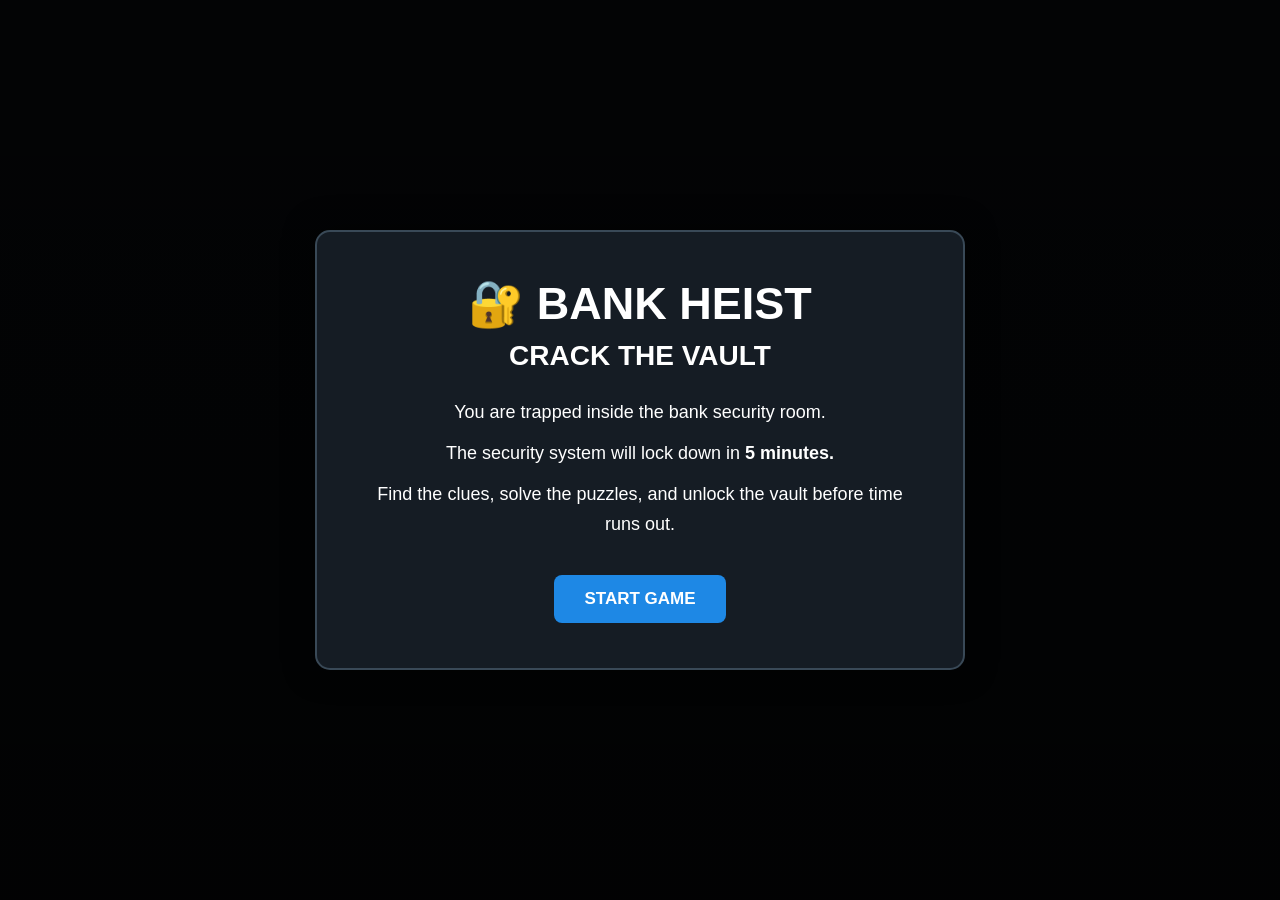
<file: frontend/index.html>
<!DOCTYPE html>
<html lang="en">
<head>
    <meta charset="UTF-8">
    <meta name="viewport" content="width=device-width, initial-scale=1.0">
    <title>Bank Heist - Crack the Vault</title>
    <link rel="stylesheet" href="style.css">
</head>
<body>
    <!-- MISSION SCREEN -->
    <div id="mission-screen" class="screen">
        <div class="mission-box">
            <h1>🔐 BANK HEIST</h1>
            <h2>CRACK THE VAULT</h2>
            <p class="mission-text">
                You are trapped inside the bank security room.
            </p>
            <p class="mission-text">
                The security system will lock down in
                <strong>5 minutes.</strong>
            </p>
            <p class="mission-text">
                Find the clues, solve the puzzles,
                and unlock the vault before time runs out.
            </p>
            <button id="start-btn" class="game-button">
                START GAME
            </button>
        </div>
    </div>
    <!-- MAIN GAME SCREEN -->
    <div id="game-screen" class="screen hidden">
        <header class="game-header">
            <div class="game-title">
                🔐 BANK HEIST
            </div>
            <div class="game-info">
                <div class="info-box">
                    ⏱️ TIME:
                    <span id="timer">05:00</span>
                </div>
                <div class="info-box">
                    ⭐ SCORE:
                    <span id="score">1000</span>
                </div>
            </div>
        </header>
        <main class="game-area">
            <h2>BANK SECURITY ROOM</h2>
            <p>
                Find the clues and unlock the vault.
            </p>
            <div class="challenge-bar">

                <div id="challenge1-status" class="challenge active">
                    🔎 Challenge 1
                </div>

                <div id="challenge2-status" class="challenge">
                    🔢 Challenge 2
                </div>

                <div id="challenge3-status" class="challenge">
                    🔐 Challenge 3
                </div>

            </div>


            <section id="game-content" class="game-content">

                <h3>Security Room</h3>

                <p>
                    Your mission begins here.
                </p>

                <p>
                    Find the hidden clue to discover the first digit.
                </p>

                <button id="continue-btn" class="game-button">
                    START CHALLENGE 1
                </button>

            </section>

        </main>

    </div>


    <!-- GAME OVER SCREEN -->

   <div id="game-over-screen" class="screen hidden">

    <div class="result-box">

        <h1>⏰ TIME'S UP!</h1>

        <h2>🔐 VAULT REMAINS LOCKED</h2>

        <p>
            The 5-minute mission has ended.
        </p>

        <p>
            The bank security system has activated
            the lockdown.
        </p>

        <p>
            Final Score:
            <strong id="game-over-score">0</strong>
        </p>

        <button id="restart-btn" class="game-button">
            🔄 TRY AGAIN
        </button>

    </div>

</div>
    <!-- LEVEL COMPLETE SCREEN -->

    <div id="complete-screen" class="screen hidden">

        <div class="result-box">

            <h1>🔓 VAULT UNLOCKED!</h1>

            <h2>MISSION COMPLETE 🎉</h2>

            <p>
                You successfully cracked the vault.
            </p>

            <p>
                Final Score:
                <strong id="final-score">0</strong>
            </p>

            <p>
                Time Remaining:
                <strong id="final-time">00:00</strong>
            </p>

            <button id="play-again-btn" class="game-button">
                PLAY AGAIN
            </button>

        </div>

    </div>


<script src="puzzles/clue.js"></script>
<script src="puzzles/puzzle.js"></script>
<script src="puzzles/vault.js"></script>
<script src="main.js"></script>
    
</body>

</html>
</file>
<file: frontend/style.css>
html,
body {
    margin: 0;
    padding: 0;
}
* {
    box-sizing: border-box;
    margin: 0;
    padding: 0;
}

body {
    font-family: Arial, sans-serif;
    background: #0b0f14;
    color: white;
    min-height: 100vh;
}

.screen {
    min-height: 100vh;
    display: flex;
    justify-content: center;
    align-items: center;
    padding: 20px;
}

.hidden {
    display: none !important;
}

#mission-screen {
    background: linear-gradient(
        rgba(0, 0, 0, 0.75),
        rgba(0, 0, 0, 0.85)
    );
}

.mission-box {
    width: 90%;
    max-width: 650px;
    padding: 45px;
    text-align: center;
    background: #151c24;
    border: 2px solid #394957;
    border-radius: 15px;
    box-shadow: 0 0 30px rgba(0, 0, 0, 0.6);
}

.mission-box h1 {
    font-size: 45px;
    margin-bottom: 10px;
}

.mission-box h2 {
    font-size: 28px;
    margin-bottom: 25px;
}

.mission-text {
    font-size: 18px;
    line-height: 1.7;
    margin-bottom: 10px;
}

.game-button {
    margin-top: 25px;
    padding: 14px 30px;
    border: none;
    border-radius: 8px;
    background: #1e88e5;
    color: white;
    font-size: 17px;
    font-weight: bold;
    cursor: pointer;
}

.game-button:hover {
    transform: scale(1.03);
}

#game-screen {
    display: block;
    padding: 0;
}

.game-header {
    width: 100%;
    min-height: 75px;
    padding: 15px 30px;
    background: #151c24;
    border-bottom: 2px solid #394957;

    display: flex;
    justify-content: space-between;
    align-items: center;
}

.game-title {
    font-size: 25px;
    font-weight: bold;
}

.game-info {
    display: flex;
    gap: 15px;
}

.info-box {
    padding: 10px 15px;
    background: #202a35;
    border-radius: 8px;
    font-weight: bold;
}

.game-area {
    max-width: 1000px;
    margin: auto;
    padding: 40px 25px;
    text-align: center;
}

.game-area h2 {
    font-size: 32px;
    margin-bottom: 10px;
}

.game-area > p {
    font-size: 17px;
    margin-bottom: 30px;
}

.challenge-bar {
    display: flex;
    justify-content: center;
    gap: 10px;
    margin-bottom: 30px;
    flex-wrap: wrap;
}

.challenge {
    padding: 12px 20px;
    background: #202a35;
    border-radius: 8px;
}

.challenge.active {
    border: 2px solid #1e88e5;
}

.game-content {
    min-height: 350px;
    padding: 40px;
    background: #151c24;
    border: 2px solid #394957;
    border-radius: 15px;

    display: flex;
    flex-direction: column;
    justify-content: center;
    align-items: center;
}

.game-content h3 {
    font-size: 28px;
    margin-bottom: 15px;
}

.game-content p {
    font-size: 18px;
    margin-bottom: 10px;
}

#game-over-screen,
#complete-screen {
    background: #0b0f14;
}

.result-box {
    width: 90%;
    max-width: 600px;
    padding: 45px;
    text-align: center;
    background: #151c24;
    border: 2px solid #394957;
    border-radius: 15px;
}

.result-box h1 {
    font-size: 40px;
    margin-bottom: 15px;
}

.result-box h2 {
    margin-bottom: 20px;
}

.result-box p {
    font-size: 18px;
    margin: 12px 0;
}

@media (max-width: 600px) {
    .mission-box,
    .result-box {
        padding: 25px;
    }

    .mission-box h1 {
        font-size: 32px;
    }

    .game-header {
        padding: 12px;
        flex-direction: column;
        gap: 12px;
    }

    .game-info {
        width: 100%;
        justify-content: center;
    }

    .game-content {
        padding: 25px;
    }
}
/* Security Terminal */

.terminal-box {
    width: 90%;
    max-width: 650px;
    margin: 25px auto;
    background: #080b0f;
    border: 3px solid #394957;
    border-radius: 12px;
    padding: 8px;
    box-shadow: 0 0 25px rgba(0,0,0,0.7);
}

.terminal-header {
    background: #202a35;
    padding: 12px;
    font-weight: bold;
    text-align: left;
}

.terminal-screen {
    background: #050805;
    color: #39ff88;
    padding: 30px;
    min-height: 250px;
    text-align: center;
    font-family: monospace;
}

.terminal-screen h2 {
    margin: 25px 0;
    letter-spacing: 3px;
}

.terminal-screen input {
    padding: 12px;
    width: 180px;
    font-size: 18px;
    text-align: center;
    margin: 10px;
}
/* Realistic Vault */

.vault-room {
    width: 100%;
    max-width: 700px;
    margin: 25px auto;
    display: flex;
    justify-content: center;
}

.vault-door {
    width: 420px;
    min-height: 430px;
    background: linear-gradient(145deg, #303840, #11161b);
    border: 8px solid #59636d;
    border-radius: 18px;
    padding: 20px;
    box-shadow:
        inset 0 0 25px rgba(0,0,0,0.8),
        0 0 30px rgba(0,0,0,0.8);
}

.vault-top {
    text-align: center;
    font-weight: bold;
    letter-spacing: 3px;
    color: #d5dbe0;
    margin-bottom: 25px;
}

.vault-circle {
    width: 190px;
    height: 190px;
    margin: auto;
    border-radius: 50%;
    background: radial-gradient(circle, #555f68, #171c20);
    border: 10px solid #707b84;
    display: flex;
    justify-content: center;
    align-items: center;
    box-shadow: inset 0 0 25px #000;
}

.vault-lock {
    font-size: 55px;
}

.vault-panel {
    margin-top: 25px;
    text-align: center;
}

.vault-display {
    background: #050805;
    color: #39ff88;
    font-family: monospace;
    font-size: 20px;
    padding: 12px;
    margin-bottom: 12px;
    border: 2px solid #26352b;
}

.vault-panel input {
    width: 180px;
    padding: 12px;
    text-align: center;
    font-size: 25px;
    letter-spacing: 8px;
    background: #111;
    color: white;
    border: 2px solid #59636d;
    border-radius: 6px;
}

.vault-button {
    display: block;
    margin: 15px auto;
    padding: 12px 30px;
    background: #263238;
    color: white;
    border: 2px solid #707b84;
    border-radius: 6px;
    font-weight: bold;
    cursor: pointer;
}

.vault-button:hover {
    background: #394750;
}

.final-clue {
    max-width: 650px;
    margin: 25px auto;
    padding: 20px;
    background: #151c24;
    border: 2px solid #394957;
    border-radius: 10px;
}

.final-clue h3 {
    margin-bottom: 15px;
}

#vault-message {
    font-size: 20px;
    margin-top: 20px;
}
/* Security Room - Correct Hotspot Positions */

.room-container {
    position: relative;
    width: 100%;
    max-width: 900px;
    margin: 20px auto;
    line-height: 0;
}

.security-room {
    display: block;
    width: 100%;
    height: auto;
    border-radius: 12px;
}

/* All clickable areas */
.room-object {
    position: absolute !important;
    z-index: 20;
    cursor: pointer;
    border: 2px solid transparent;
    background: transparent;
    color: transparent;
    border-radius: 8px;
    font-size: 0;
}

.room-object:hover {
    border-color: transparent;
    background: transparent;
}
/* CCTV MONITOR - screens on the LEFT wall */
.cctv-object {
    top: 25%;
    left: 0%;
    width: 28%;
    height: 30%;
}

/* COMPUTER - computer on the LEFT desk */
.computer-object {
    top: 52%;
    left: 0%;
    width: 25%;
    height: 22%;
}

/* CONFIDENTIAL FILES - files on the RIGHT desk */
.files-object {
    top: 78%;
    left: 70%;
    width: 28%;
    height: 20%;
}
/* TIMER WARNING EFFECT */

.timer-warning {
    color: orange !important;
}

.timer-critical {
    color: red !important;
    animation: timerPulse 1s infinite;
}

@keyframes timerPulse {
    0% {
        opacity: 1;
    }

    50% {
        opacity: 0.4;
    }
/* VICTORY SCREEN */

#complete-screen {
    text-align: center;
}

#complete-screen .result-box {
    max-width: 600px;
    margin: 40px auto;
    padding: 40px 30px;
    border-radius: 20px;
    background: rgba(10, 15, 25, 0.95);
    border: 2px solid #00ff88;
    box-shadow: 0 0 30px rgba(0, 255, 136, 0.35);
    animation: victoryAppear 0.8s ease;
}

#complete-screen h1 {
    font-size: 36px;
    margin-bottom: 10px;
}

#complete-screen h2 {
    font-size: 24px;
    margin-bottom: 25px;
}

#complete-screen p {
    font-size: 18px;
    margin: 15px 0;
}

#complete-screen strong {
    font-size: 22px;
}

#complete-screen .game-button {
    margin-top: 25px;
    min-width: 180px;
}

@keyframes victoryAppear {
    from {
        opacity: 0;
        transform: scale(0.85);
    }

    to {
        opacity: 1;
        transform: scale(1);
    }
}
    100% {
        opacity: 1;
    }
}
</file>
